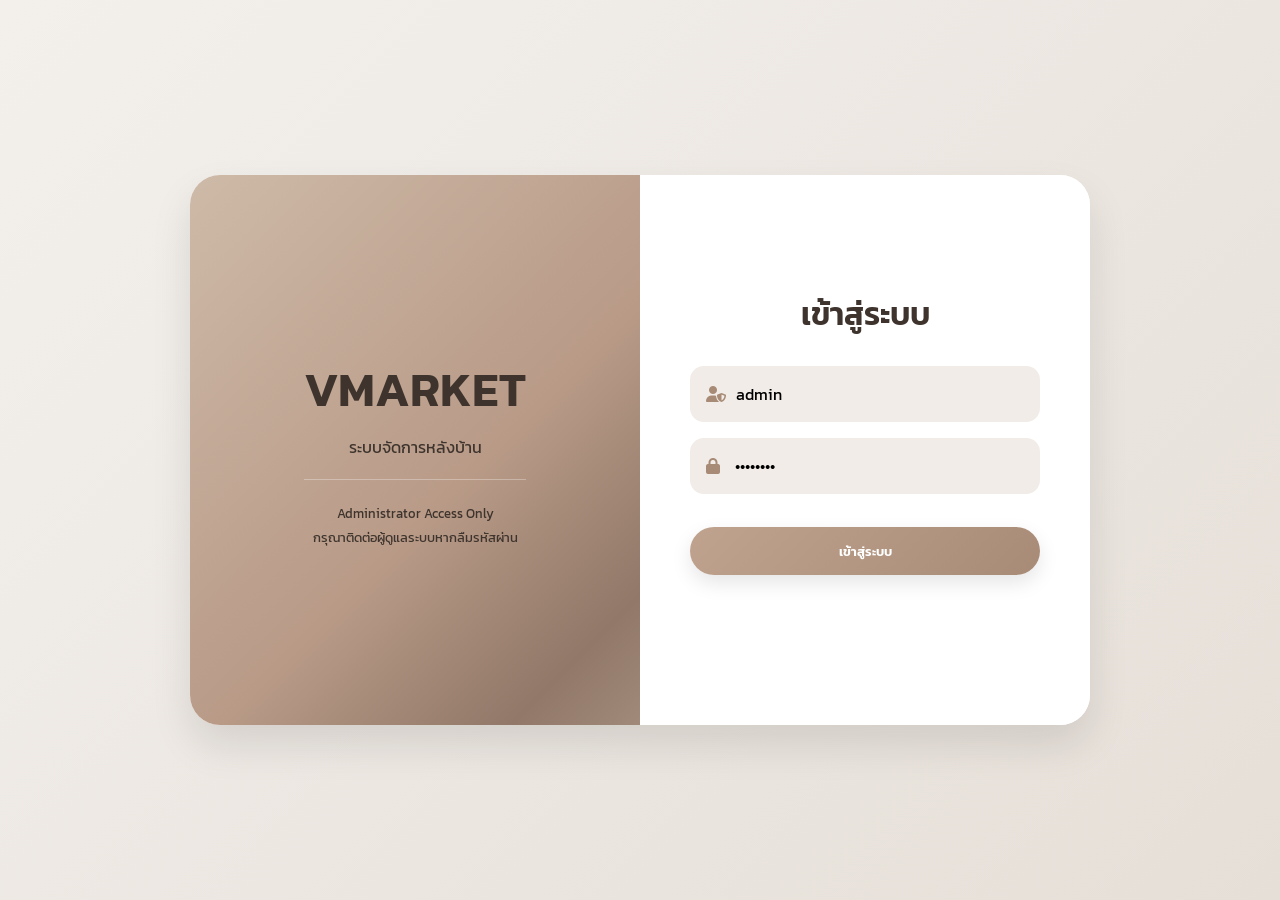
<file: web_ui/admin_panel/index.html>
<!DOCTYPE html>
<html lang="th">
<head>
    <meta charset="UTF-8">
    <meta name="viewport" content="width=device-width, initial-scale=1.0">
    <title>Admin Login - V-Market</title>
    <link rel="stylesheet" href="https://cdnjs.cloudflare.com/ajax/libs/font-awesome/6.4.0/css/all.min.css">
    <link href="https://fonts.googleapis.com/css2?family=Kanit:wght@300;400;600&display=swap" rel="stylesheet">
    <link rel="stylesheet" href="css/index.css">
</head>
<body>

    <div class="container" id="container">
        
        <div class="overlay-container" style="width: 50%; left: 0;">
            <div class="overlay">
                <div class="overlay-panel" style="opacity: 1;">
                    <h1>VMARKET</h1>
                    <p>ระบบจัดการหลังบ้าน</p>
                    <div style="margin-top: 20px; border-top: 1px solid rgba(255,255,255,0.3); padding-top: 20px;">
                        <small>Administrator Access Only<br>กรุณาติดต่อผู้ดูแลระบบหากลืมรหัสผ่าน</small>
                    </div>
                </div>
            </div>
        </div>

        <div class="form-container" style="left: 50%; width: 50%;">
            <form id="loginForm">
                <h1 style="margin-bottom: 20px;">เข้าสู่ระบบ</h1>
                
                <div class="input-group">
                    <i class="fas fa-user-shield"></i>
                    <input type="text" id="loginUsername" placeholder="Username" value="admin" required />
                </div>
                
                <div class="input-group">
                    <i class="fas fa-lock"></i>
                    <input type="password" id="loginPassword" placeholder="Password" value="password" required />
                </div>

                <button type="submit" class="btn-main">เข้าสู่ระบบ</button>
                <div id="loginMessage" class="message"></div>
            </form>
        </div>

    </div>

    <script src="js/admin.js"></script>
    <script>
        window.onload = function() {
            sessionStorage.removeItem('admin_auth');
        };

        document.getElementById('loginForm').addEventListener('submit', function(e) {
            e.preventDefault();
            if (typeof adminLogin === 'function') {
                adminLogin();
            } else {
                alert('ไม่พบฟังก์ชัน adminLogin ใน admin.js');
            }
        });
    </script>
</body>
</html>
</file>
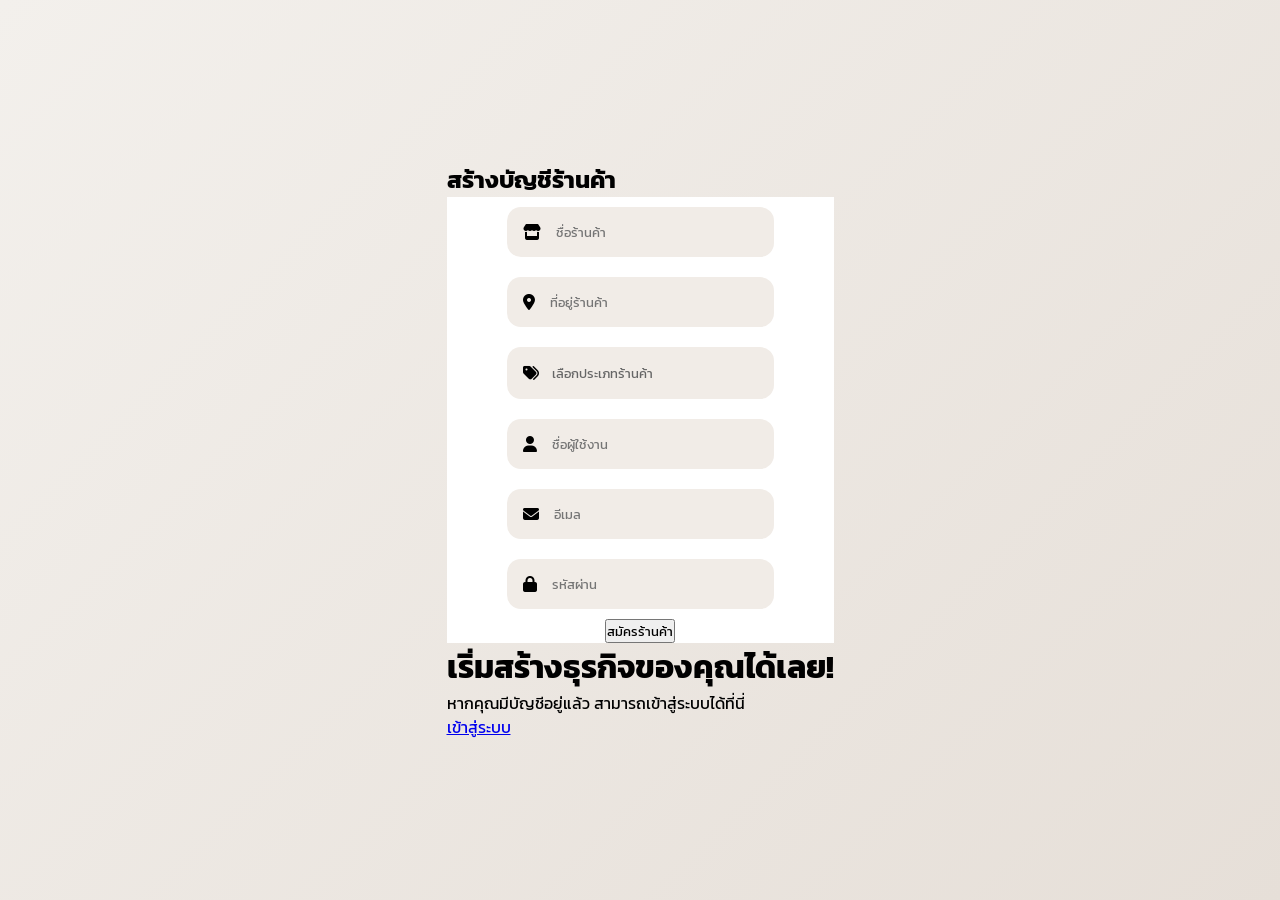
<file: web_ui/seller_panel/register.html>
<!DOCTYPE html>
<html lang="th">
<head>
    <meta charset="UTF-8">
    <meta name="viewport" content="width=device-width, initial-scale=1.0">
    <title>ระบบจัดการร้านค้า - สมัครสมาชิก</title>
    <link href="https://fonts.googleapis.com/css2?family=Kanit:wght@300;400;600&display=swap" rel="stylesheet">
    <link rel="stylesheet" href="https://cdnjs.cloudflare.com/ajax/libs/font-awesome/6.4.0/css/all.min.css">
    <link rel="stylesheet" href="../seller_panel/css/style.css">
</head>
<body>

    <div class="main-wrapper">
        <div class="register-card">
            
            <div class="form-panel">
                <h2>สร้างบัญชีร้านค้า</h2>
                <form id="registerForm">
                    <div class="input-group">
                        <i class="fas fa-store"></i>
                        <input type="text" id="regShopName" placeholder="ชื่อร้านค้า" required>
                    </div>

                    <div class="input-group">
                        <i class="fas fa-map-marker-alt"></i>
                        <input type="text" id="regAddress" placeholder="ที่อยู่ร้านค้า" required>
                    </div>

                    <div class="input-group">
                        <i class="fas fa-tags"></i>
                        <select id="regShopType" required style="width: 100%; border: none; outline: none; background: transparent; font-family: 'Kanit';">
                            <option value="" disabled selected>เลือกประเภทร้านค้า</option>
                            <option value="อาหาร">อาหาร</option>
                            <option value="เครื่องแต่งกาย">เครื่องแต่งกาย</option>
                            <option value="ผลไม้">ผลไม้</option>
                        </select>
                    </div>

                    <div class="input-group">
                        <i class="fas fa-user"></i>
                        <input type="text" id="regUsername" placeholder="ชื่อผู้ใช้งาน" required>
                    </div>

                    <div class="input-group">
                        <i class="fas fa-envelope"></i>
                        <input type="email" id="regEmail" placeholder="อีเมล" required>
                    </div>
                    
                    <div class="input-group">
                        <i class="fas fa-lock"></i>
                        <input type="password" id="regPassword" placeholder="รหัสผ่าน" required>
                    </div>
                    
                    <button type="submit" class="btn-register-submit">สมัครร้านค้า</button>
                </form>
                <div id="registerMessage" class="message"></div>
            </div>

            <div class="side-panel">
                <div class="side-content">
                    <h1>เริ่มสร้างธุรกิจของคุณได้เลย!</h1>
                    <p>หากคุณมีบัญชีอยู่แล้ว สามารถเข้าสู่ระบบได้ที่นี่</p>
                    <a href="index.html" class="btn-login-outline">เข้าสู่ระบบ</a>
                </div>
            </div>

        </div>
    </div>

    <script src="js/auth.js"></script>
</body>
</html>
</file>
<file: web_ui/admin_panel/css/index.css>
/* ===== 1. Reset & Base Setup ===== */
* {
    margin: 0;
    padding: 0;
    box-sizing: border-box;
    font-family: 'Kanit', sans-serif;
}

body {
    background: linear-gradient(135deg,#f3f0ec,#e6dfd8);
    display: flex;
    justify-content: center;
    align-items: center;
    height: 100vh;
    overflow: hidden;
}

/* ===== 2. Main Container ===== */
.container {
    background-color: #ffffff;
    border-radius: 30px;
    box-shadow: 0 20px 40px rgba(0,0,0,0.1);
    position: relative;
    overflow: hidden;
    width: 900px;
    height: 550px;
    display: flex; /* ใช้ Flex เพื่อแบ่งฝั่งซ้าย-ขวา */
}

/* ===== 3. Overlay Panel (ฝั่งสีน้ำตาล - ซ้าย) ===== */
.overlay-container {
    position: absolute;
    top: 0;
    left: 0;
    width: 50%;
    height: 100%;
    z-index: 10;
}

.overlay {
    background: linear-gradient(135deg,#cebaa8 0%,#b89a87 40%,#917868 60%,#d8c7b7 100%);
    background-size: 200% 100%;
    color: #3e342d;
    height: 100%;
    width: 100%;
    display: flex;
    flex-direction: column;
    justify-content: center;
    align-items: center;
    text-align: center;
    padding: 0 40px;
}

.overlay h1 {
    font-size: 3rem;
    font-weight: 600;
    margin-bottom: 10px;
}

/* ===== 4. Form Panel (ฝั่งสีขาว - ขวา) ===== */
.form-container {
    position: absolute;
    top: 0;
    right: 0;
    width: 50%;
    height: 100%;
    display: flex;
    justify-content: center;
    align-items: center;
}

form {
    background-color: #ffffff;
    padding: 0 50px;
    height: 100%;
    width: 100%;
    display: flex;
    flex-direction: column;
    justify-content: center;
    align-items: center;
}

form h1 {
    font-weight: 600;
    color: #3e342d;
    margin-bottom: 30px;
}

/* ===== 5. Input Groups ===== */
.input-group {
    background-color: #f1ece7;
    border-radius: 14px;
    margin: 8px 0;
    width: 100%;
    display: flex;
    align-items: center;
    padding: 0 15px;
    border: 1px solid transparent;
    transition: 0.3s;
}

.input-group:focus-within {
    background-color: #ffffff;
    border-color: #b89a87;
    box-shadow: 0 0 0 2px rgba(168,139,118,0.2);
}

.input-group i {
    color: #a88b76;
    width: 20px;
}

.input-group input {
    background: transparent;
    border: none;
    padding: 15px 10px;
    outline: none;
    width: 100%;
    font-size: 1rem;
}

/* ===== 6. Buttons & Messages ===== */
.btn-main {
    border-radius: 40px;
    background: linear-gradient(135deg,#bfa38f,#a88b76);
    color: #ffffff;
    padding: 14px;
    border: none;
    cursor: pointer;
    font-weight: 600;
    margin-top: 25px;
    width: 100%;
    box-shadow: 0 8px 20px rgba(0,0,0,0.1);
    transition: 0.3s;
}

.btn-main:hover {
    transform: translateY(-2px);
    opacity: 0.95;
    box-shadow: 0 12px 25px rgba(0,0,0,0.15);
}

.message {
    margin-top: 15px;
    font-size: 0.85rem;
    color: #d9534f;
    min-height: 20px;
}
</file>
<file: web_ui/seller_panel/css/style.css>
/* --- 1. Reset & Base Setup --- */
* {
    margin: 0;
    padding: 0;
    box-sizing: border-box;
    font-family: 'Kanit', sans-serif;
}

body {
    background: linear-gradient(135deg,#f3f0ec,#e6dfd8);
    display: flex;
    justify-content: center;
    align-items: center;
    height: 100vh;
}

/* --- 2. Container --- */
.container {
    background-color: #ffffff;
    border-radius: 30px;
    box-shadow: 
        0 20px 40px rgba(0,0,0,0.06),
        0 5px 15px rgba(0,0,0,0.04);
    position: relative;
    overflow: hidden;
    width: 900px;
    min-height: 600px;
}

/* --- 3. ฟอร์มฝั่งสีขาว --- */
.form-container {
    position: absolute;
    top: 0;
    height: 100%;
    transition: all 0.6s ease-in-out;
}

.sign-in-container {
    left: 50%;
    width: 50%;
    z-index: 2;
}

.sign-up-container {
    left: 50%;
    width: 50%;
    opacity: 0;
    z-index: 1;
}

.container.right-panel-active .sign-in-container {
    transform: translateX(-100%);
    opacity: 0;
}

.container.right-panel-active .sign-up-container {
    transform: translateX(-100%);
    opacity: 1;
    z-index: 5;
    animation: show 0.6s;
}

@keyframes show {
    0%, 49.99% { opacity: 0; z-index: 1; }
    50%, 100% { opacity: 1; z-index: 5; }
}

/* --- 4. Overlay --- */
.overlay-container {
    position: absolute;
    top: 0;
    left: 0;
    width: 50%;
    height: 100%;
    overflow: hidden;
    transition: transform 0.6s ease-in-out;
    z-index: 100;
}

.container.right-panel-active .overlay-container {
    transform: translateX(100%);
}

.overlay {
    background: linear-gradient(
        135deg,
        #cebaa8 0%,
        #b89a87 40%,
        #917868 60%,
        #d8c7b7 100%
    );
    background-size: 200% 100%;
    background-position: 0 0;
    color: #4a3f37;
    position: relative;
    height: 100%;
    width: 100%;
    transition: background-position 0.6s ease-in-out;
}

.container.right-panel-active .overlay {
    background-position: 100% 0;
}

/* --- 5. Overlay Content --- */
.overlay-panel {
    position: absolute;
    display: flex;
    align-items: center;
    justify-content: center;
    flex-direction: column;
    padding: 0 40px;
    text-align: center;
    top: 0;
    height: 100%;
    width: 100%;
    transition: opacity 0.4s ease-in-out, transform 0.6s ease-in-out;
}

.overlay-panel h1 {
    font-weight: 600;
    letter-spacing: 1px;
    color: #3e342d;
}

.overlay-panel p {
    margin-top: 10px;
    opacity: 0.85;
}

.overlay-left {
    opacity: 1;
    z-index: 10;
    transform: translateX(0);
}

.container.right-panel-active .overlay-left {
    opacity: 0;
    transform: translateX(-20%);
}

.overlay-right {
    opacity: 0;
    transform: translateX(20%);
}

.container.right-panel-active .overlay-right {
    opacity: 1;
    z-index: 10;
    transform: translateX(0);
}

/* --- 6. Form Styling --- */
form {
    background-color: #ffffff;
    display: flex;
    align-items: center;
    justify-content: center;
    flex-direction: column;
    padding: 0 60px;
    height: 100%;
}

form h1 {
    margin-bottom: 25px;
    font-weight: 600;
    letter-spacing: 1px;
    color: #3e342d;
}

.input-group {
    background-color: #f1ece7;
    border-radius: 14px;
    margin: 10px 0; /* ระยะห่างคงที่สำหรับทุกหน้าในตอนเริ่มต้น */
    width: 100%;
    display: flex;
    align-items: center;
    padding-left: 15px;
    transition: all 0.3s ease;
    border: 1px solid transparent;
}

.input-group:focus-within {
    background-color: #ffffff;
    box-shadow: 0 0 0 2px rgba(168,139,118,0.35);
}

.input-group input {
    background-color: transparent;
    border: none;
    padding: 14px 15px;
    outline: none;
    width: 100%;
}

/* --- 7. Buttons --- */
.btn-main {
    border-radius: 40px;
    background: linear-gradient(135deg,#bfa38f,#a88b76);
    color: #ffffff;
    padding: 14px 55px;
    border: none;
    cursor: pointer;
    font-weight: 600;
    margin-top: 20px;
    transition: all 0.3s ease;
    box-shadow: 0 8px 20px rgba(0,0,0,0.1);
}

.btn-main:hover {
    transform: translateY(-2px);
    box-shadow: 0 12px 25px rgba(0,0,0,0.15);
}

.btn-outline {
    background: transparent;
    border: 2px solid #ffffff;
    color: #4a3f37;
    padding: 12px 40px;
    border-radius: 40px;
    cursor: pointer;
    font-weight: 600;
    transition: all 0.3s ease;
}

.btn-outline:hover {
    background: rgba(255,255,255,0.7);
}

/* --- 8. Forgot Password --- */
form a {
    text-decoration: none;
    color: #8f6d5d;
    font-size: 14px;
    margin-top: 10px;
    transition: 0.3s ease;
}

form a:hover {
    opacity: 0.7;
}

/* --- 9. ส่วนจัดการเนื้อหาล้นและระยะห่างแจ้งเตือน --- */
.sign-up-container form {
    overflow-y: auto; 
    padding-top: 40px;
    padding-bottom: 40px;
    justify-content: flex-start; /* ให้เริ่มจากด้านบนเพื่อให้เลื่อนได้ถูกต้อง */
}

/* ตกแต่ง Scrollbar */
.sign-up-container form::-webkit-scrollbar { width: 6px; }
.sign-up-container form::-webkit-scrollbar-thumb { background: #d8c7b7; border-radius: 10px; }

.sign-up-container .input-group {
    margin: 10px 0; /* บังคับให้ระยะห่างเท่ากับหน้า Login ในตอนเริ่มต้น */
}

.sign-up-container h1 {
    margin-bottom: 20px;
    font-size: 1.6rem;
}

.error-text {
    color: #d9534f;
    font-size: 0.72rem;
    display: block;
    text-align: left;
    width: 100%;
    padding-left: 15px;
    
    /* แก้ไขส่วนนี้: ให้ใช้ความสูงเป็น 0 และซ่อนไว้ */
    max-height: 0;
    opacity: 0;
    overflow: hidden;
    transition: all 0.3s ease; /* ปรับ transition ให้สมูทขึ้น */
    margin-bottom: 0; 
}

/* เมื่อ JavaScript สั่งโชว์ */
.error-text.visible {
    max-height: 50px; /* เพิ่มความสูงเผื่อไว้ */
    opacity: 1;
    margin-top: -5px;  /* ขยับขึ้นไปหา input นิดนึง */
    margin-bottom: 10px; /* เว้นระยะห่างจาก input ตัวถัดไป */
    overflow: visible;  /* ยอมให้ข้อความโผล่ออกมา */
}

/* ขอบแดงเมื่อผิด */
.input-group.invalid {
    border: 1px solid #d9534f !important;
    background-color: #fffafa !important;
}

.input-group select {
    padding: 15px 13px;
    -webkit-appearance: none; /* ซ่อนลูกศรเดิมของ Browser (ถ้าต้องการ) */
    -moz-appearance: none;
    appearance: none;
    color: #666;
}

/* จัดการกลุ่มที่มี Select */
.select-wrapper {
    position: relative;
}

.select-wrapper select {
    width: 100%;
    border: none;
    outline: none;
    background: transparent;
    font-family: 'Kanit', sans-serif;
    cursor: pointer;
    appearance: none; /* ซ่อนลูกศรเดิมของเบราว์เซอร์ */
    -webkit-appearance: none;
    -moz-appearance: none;
    padding-right: 30px; /* เว้นที่ให้ลูกศรใหม่ */
}

/* ปรับแต่งลูกศรใหม่ */
.arrow-down {
    position: absolute;
    right: 15px;
    top: 50%;
    transform: translateY(-50%);
    font-size: 0.8rem;
    color: #a88b76; /* สีน้ำตาลตามธีมร้าน */
    pointer-events: none; /* ทำให้คลิกทะลุไปโดนตัว select ได้ */
    transition: transform 0.3s ease;
}

/* แถม: เมื่อมีการเปิด Dropdown ให้ลูกศรหมุน (ถ้าใช้ JS คุม) หรือเปลี่ยนสี */
.select-wrapper select:focus + .arrow-down {
    color: #8d735b;
}
</file>
